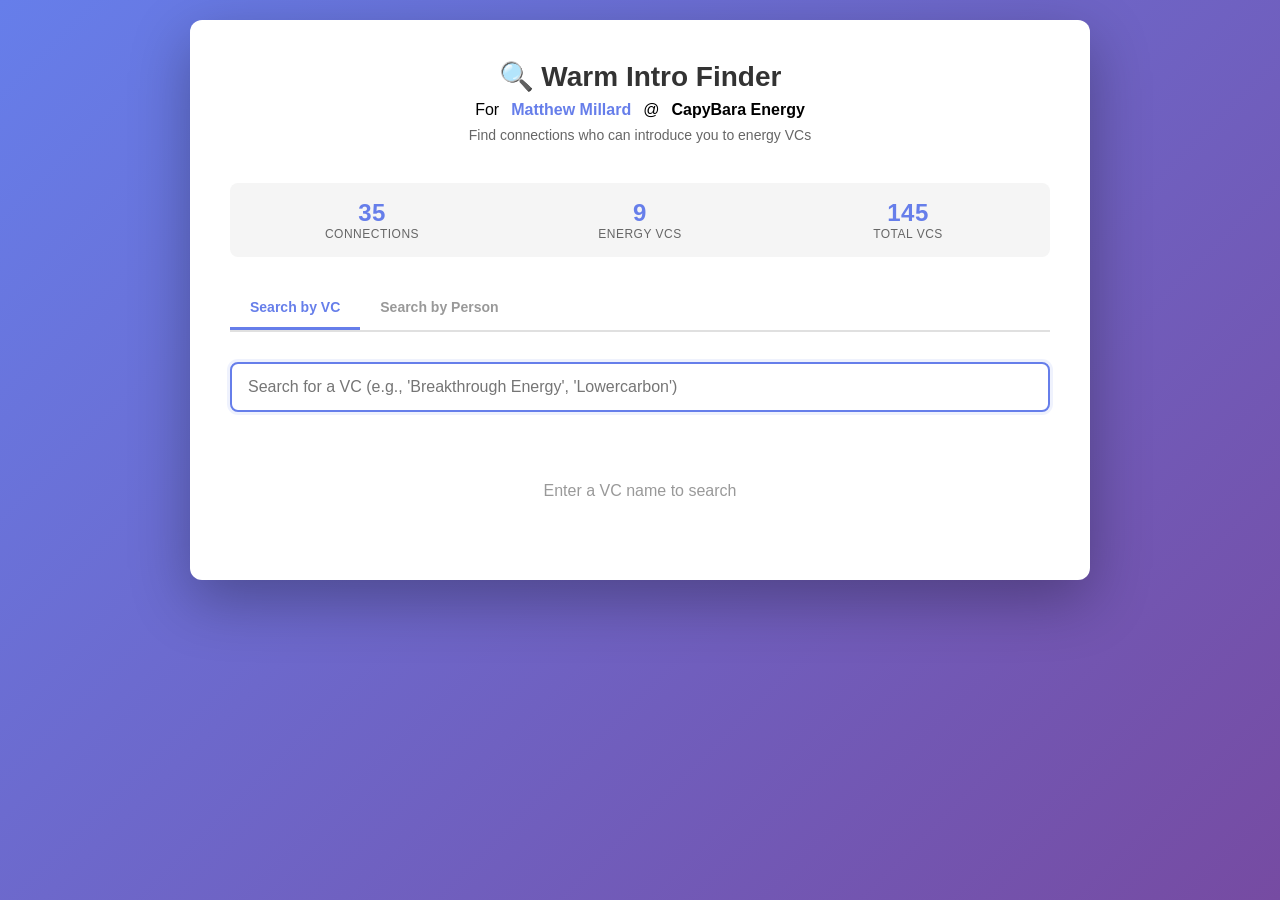
<file: warm_intro_finder.html>
<!DOCTYPE html>
<html lang="en">
<head>
    <meta charset="UTF-8">
    <meta name="viewport" content="width=device-width, initial-scale=1.0">
    <title>Warm Intro Finder</title>
    <style>
        * {
            margin: 0;
            padding: 0;
            box-sizing: border-box;
        }

        body {
            font-family: -apple-system, BlinkMacSystemFont, 'Segoe UI', Roboto, sans-serif;
            background: linear-gradient(135deg, #667eea 0%, #764ba2 100%);
            min-height: 100vh;
            padding: 20px;
        }

        .container {
            max-width: 900px;
            margin: 0 auto;
            background: white;
            border-radius: 12px;
            box-shadow: 0 20px 60px rgba(0,0,0,0.3);
            padding: 40px;
        }

        .header {
            text-align: center;
            margin-bottom: 40px;
        }

        h1 {
            color: #333;
            font-size: 28px;
            margin-bottom: 8px;
        }

        .founder-info {
            display: flex;
            align-items: center;
            justify-content: center;
            gap: 12px;
            margin-bottom: 8px;
        }

        .founder-link {
            color: #667eea;
            text-decoration: none;
            font-weight: 600;
        }

        .founder-link:hover {
            text-decoration: underline;
        }

        .subtitle {
            color: #666;
            font-size: 14px;
        }

        .tabs {
            display: flex;
            gap: 0;
            margin-bottom: 30px;
            border-bottom: 2px solid #e0e0e0;
        }

        .tab-btn {
            padding: 12px 20px;
            border: none;
            background: none;
            cursor: pointer;
            font-size: 14px;
            font-weight: 600;
            color: #999;
            border-bottom: 3px solid transparent;
            transition: all 0.2s;
        }

        .tab-btn.active {
            color: #667eea;
            border-bottom-color: #667eea;
        }

        .tab-btn:hover {
            color: #667eea;
        }

        .search-box {
            margin-bottom: 30px;
            display: none;
        }

        .search-box.active {
            display: block;
        }

        input[type="text"] {
            width: 100%;
            padding: 14px 16px;
            border: 2px solid #e0e0e0;
            border-radius: 8px;
            font-size: 16px;
            transition: border-color 0.2s;
        }

        input[type="text"]:focus {
            outline: none;
            border-color: #667eea;
            box-shadow: 0 0 0 3px rgba(102, 126, 234, 0.1);
        }

        .results {
            display: grid;
            gap: 20px;
        }

        .intro-card {
            border: 1px solid #e0e0e0;
            border-radius: 8px;
            padding: 20px;
            transition: all 0.2s;
        }

        .intro-card:hover {
            border-color: #667eea;
            box-shadow: 0 4px 12px rgba(102, 126, 234, 0.15);
        }

        .vc-name {
            font-size: 18px;
            font-weight: 600;
            color: #333;
            margin-bottom: 12px;
            display: flex;
            align-items: center;
            gap: 8px;
        }

        .ma-badge {
            background: #e0f2fe;
            color: #0369a1;
            font-size: 11px;
            padding: 4px 8px;
            border-radius: 4px;
            font-weight: 600;
        }

        .vc-tags {
            display: flex;
            flex-wrap: wrap;
            gap: 8px;
            margin-bottom: 12px;
        }

        .tag {
            background: #f0f0f0;
            color: #666;
            font-size: 12px;
            padding: 4px 10px;
            border-radius: 4px;
        }

        .tag.energy {
            background: #dcfce7;
            color: #166534;
        }

        .connections-list {
            margin-top: 12px;
        }

        .connection-item {
            background: #f9f9f9;
            padding: 12px;
            border-radius: 6px;
            margin-bottom: 8px;
            font-size: 14px;
        }

        .connection-name {
            font-weight: 600;
            color: #333;
        }

        .connection-name a {
            color: #667eea;
            text-decoration: none;
        }

        .connection-name a:hover {
            text-decoration: underline;
        }

        .company {
            color: #666;
            font-size: 13px;
            margin-top: 4px;
        }

        .round {
            color: #999;
            font-size: 12px;
            margin-top: 2px;
        }

        .hq {
            font-size: 13px;
            color: #666;
            margin-top: 4px;
        }

        .no-results {
            text-align: center;
            color: #999;
            padding: 40px 20px;
            font-size: 16px;
        }

        .stats {
            background: #f5f5f5;
            padding: 16px;
            border-radius: 8px;
            margin-bottom: 30px;
            display: grid;
            grid-template-columns: repeat(auto-fit, minmax(150px, 1fr));
            gap: 16px;
            text-align: center;
        }

        .stat {
            font-size: 12px;
            color: #666;
            text-transform: uppercase;
            letter-spacing: 0.5px;
        }

        .stat-value {
            font-size: 24px;
            font-weight: 700;
            color: #667eea;
        }
    </style>
</head>
<body>
    <div class="container">
        <div class="header">
            <h1>🔍 Warm Intro Finder</h1>
            <div class="founder-info">
                <span>For</span>
                <a href="https://www.linkedin.com/in/matthew-millard" class="founder-link">Matthew Millard</a>
                <span>@</span>
                <span style="font-weight: 600;">CapyBara Energy</span>
            </div>
            <p class="subtitle">Find connections who can introduce you to energy VCs</p>
        </div>

        <div class="stats" id="stats"></div>

        <div class="tabs">
            <button class="tab-btn active" data-tab="vc-search">Search by VC</button>
            <button class="tab-btn" data-tab="person-search">Search by Person</button>
        </div>

        <div class="search-box active" id="vc-search">
            <input
                type="text"
                id="vcSearch"
                placeholder="Search for a VC (e.g., 'Breakthrough Energy', 'Lowercarbon')"
                autofocus
            >
        </div>

        <div class="search-box" id="person-search">
            <input
                type="text"
                id="personSearch"
                placeholder="Search for a connection (e.g., 'Sahag Voskian', 'Mircea Dincă')"
            >
        </div>

        <div class="results" id="results"></div>
    </div>

    <script>
        let warmIntroData = null;
        let linkedinData = null;

        // Load data
        Promise.all([
            fetch('warm_intro_map.json').then(r => r.json()),
            fetch('linkedin_vc_map_all.json').then(r => r.json())
        ])
            .then(([warmIntro, linkedin]) => {
                warmIntroData = warmIntro;
                linkedinData = linkedin;
                renderStats();
            })
            .catch(err => {
                document.getElementById('results').innerHTML =
                    `<p class="no-results">Error loading data: ${err.message}</p>`;
            });

        function renderStats() {
            const stats = warmIntroData.summary;
            const html = `
                <div class="stat">
                    <div class="stat-value">${stats.total_connections_analyzed}</div>
                    <div>Connections</div>
                </div>
                <div class="stat">
                    <div class="stat-value">${stats.energy_relevant_vc_intros}</div>
                    <div>Energy VCs</div>
                </div>
                <div class="stat">
                    <div class="stat-value">${stats.total_unique_vcs_accessible}</div>
                    <div>Total VCs</div>
                </div>
            `;
            document.getElementById('stats').innerHTML = html;
        }

        document.getElementById('vcSearch').addEventListener('input', (e) => {
            const query = e.target.value.toLowerCase().trim();

            if (!query) {
                document.getElementById('results').innerHTML =
                    '<p class="no-results">Enter a VC name to search</p>';
                return;
            }

            const allVCs = { ...warmIntroData.energy_vcs, ...warmIntroData.other_vcs };
            const matches = Object.entries(allVCs).filter(([name]) =>
                name.toLowerCase().includes(query)
            );

            if (matches.length === 0) {
                document.getElementById('results').innerHTML =
                    '<p class="no-results">No VCs found. Try a different search.</p>';
                return;
            }

            // Sort: energy VCs first, then by MA presence
            matches.sort((a, b) => {
                const aIsEnergy = a[0] in warmIntroData.energy_vcs ? 0 : 1;
                const bIsEnergy = b[0] in warmIntroData.energy_vcs ? 0 : 1;
                if (aIsEnergy !== bIsEnergy) return aIsEnergy - bIsEnergy;
                return b[1].ma_presence - a[1].ma_presence;
            });

            const html = matches.map(([vcName, vcInfo]) => {
                const isEnergy = vcName in warmIntroData.energy_vcs;
                const intros = vcInfo.intros_available || [];

                const tagsHtml = vcInfo.tags.map(tag => {
                    const isEnergyTag = ['energy', 'energy tech', 'clean energy', 'climate', 'green tech']
                        .includes(tag.toLowerCase());
                    return `<span class="tag ${isEnergyTag ? 'energy' : ''}">${tag}</span>`;
                }).join('');

                const connectionsHtml = intros.map(intro => `
                    <div class="connection-item">
                        <div class="connection-name">
                            <a href="${intro.linkedin}" target="_blank">${intro.connection_name}</a>
                        </div>
                        <div class="company">📌 ${intro.via_company}</div>
                        <div class="round">💰 ${intro.relationship}</div>
                    </div>
                `).join('');

                return `
                    <div class="intro-card">
                        <div class="vc-name">
                            ${vcName}
                            ${vcInfo.ma_presence ? '<span class="ma-badge">🏙️ MA</span>' : ''}
                        </div>
                        <div class="vc-tags">${tagsHtml}</div>
                        <div class="hq">📍 ${vcInfo.hq}</div>
                        <div class="connections-list">
                            <strong style="font-size: 13px; color: #666;">Intro paths (${intros.length}):</strong>
                            ${connectionsHtml}
                        </div>
                    </div>
                `;
            }).join('');

            document.getElementById('results').innerHTML = html;
        });

        // Tab switching
        document.querySelectorAll('.tab-btn').forEach(btn => {
            btn.addEventListener('click', (e) => {
                const tab = e.target.dataset.tab;

                // Update tabs
                document.querySelectorAll('.tab-btn').forEach(b => b.classList.remove('active'));
                e.target.classList.add('active');

                // Update search boxes
                document.querySelectorAll('.search-box').forEach(box => box.classList.remove('active'));
                document.getElementById(tab).classList.add('active');

                // Clear results
                document.getElementById('results').innerHTML = '';

                // Focus input
                if (tab === 'vc-search') {
                    document.getElementById('vcSearch').focus();
                    document.getElementById('vcSearch').value = '';
                    document.getElementById('results').innerHTML =
                        '<p class="no-results">Enter a VC name to search</p>';
                } else {
                    document.getElementById('personSearch').focus();
                    document.getElementById('personSearch').value = '';
                    document.getElementById('results').innerHTML =
                        '<p class="no-results">Enter a person name to search</p>';
                }
            });
        });

        // Person search
        document.getElementById('personSearch').addEventListener('input', (e) => {
            const query = e.target.value.toLowerCase().trim();

            if (!query) {
                document.getElementById('results').innerHTML =
                    '<p class="no-results">Enter a person name to search</p>';
                return;
            }

            // Find matching person in LinkedIn data
            const matchingPeople = Object.entries(linkedinData || {}).filter(([name]) =>
                name.toLowerCase().includes(query)
            );

            if (matchingPeople.length === 0) {
                document.getElementById('results').innerHTML =
                    '<p class="no-results">Person not found in network.</p>';
                return;
            }

            // For each match, show all their companies and VCs
            const html = matchingPeople.map(([personName, personData]) => {
                const allVCs = [];
                const companies = personData.companies_founded || [];
                const rolesAtOthers = personData.roles_at_other_companies || [];

                // Collect VCs from founded companies
                companies.forEach(company => {
                    (company.investors || []).forEach(investor => {
                        allVCs.push({
                            vc_name: investor.vc_name,
                            company: company.name,
                            round: investor.round,
                            type: 'founder'
                        });
                    });
                });

                // Collect VCs from roles at other companies
                rolesAtOthers.forEach(role => {
                    (role.company_investors || []).forEach(investor => {
                        allVCs.push({
                            vc_name: investor.vc_name,
                            company: role.company,
                            round: investor.round,
                            type: 'team'
                        });
                    });
                });

                if (allVCs.length === 0) {
                    return `
                        <div class="intro-card">
                            <div class="vc-name">
                                <a href="${personData.linkedin || '#'}" target="_blank" style="color: #333; text-decoration: none;">
                                    ${personName}
                                </a>
                            </div>
                            <p style="color: #999; font-size: 14px;">No VC investments found.</p>
                        </div>
                    `;
                }

                // Group by company
                const byCompany = {};
                allVCs.forEach(vc => {
                    if (!byCompany[vc.company]) byCompany[vc.company] = [];
                    byCompany[vc.company].push(vc);
                });

                const companiesHtml = Object.entries(byCompany).map(([company, vcs]) => `
                    <div style="margin-top: 16px; padding-top: 16px; border-top: 1px solid #f0f0f0;">
                        <div style="font-weight: 600; color: #333; margin-bottom: 12px; font-size: 14px;">
                            📌 ${company}
                        </div>
                        <div style="display: grid; gap: 8px;">
                            ${vcs.map(vc => {
                                const allVCsData = { ...warmIntroData.energy_vcs, ...warmIntroData.other_vcs };
                                const vcInfo = allVCsData[vc.vc_name] || {};
                                const isEnergy = vc.vc_name in warmIntroData.energy_vcs;

                                return `
                                    <div style="background: #f9f9f9; padding: 10px; border-radius: 6px; font-size: 13px;">
                                        <div style="font-weight: 600; color: #333;">
                                            ${isEnergy ? '⚡ ' : ''}${vc.vc_name}
                                        </div>
                                        <div style="color: #999; font-size: 12px; margin-top: 4px;">
                                            ${vc.round}
                                        </div>
                                    </div>
                                `;
                            }).join('')}
                        </div>
                    </div>
                `).join('');

                return `
                    <div class="intro-card">
                        <div class="vc-name">
                            <a href="${personData.linkedin || '#'}" target="_blank" style="color: #667eea; text-decoration: none;">
                                ${personName}
                            </a>
                        </div>
                        <div style="font-size: 13px; color: #999; margin-bottom: 4px;">
                            ${companies.length} company/companies founded • ${allVCs.length} VC relationships
                        </div>
                        ${companiesHtml}
                    </div>
                `;
            }).join('');

            document.getElementById('results').innerHTML = html;
        });

        // Show initial message
        document.getElementById('results').innerHTML =
            '<p class="no-results">Enter a VC name to search</p>';
    </script>
</body>
</html>
</file>
